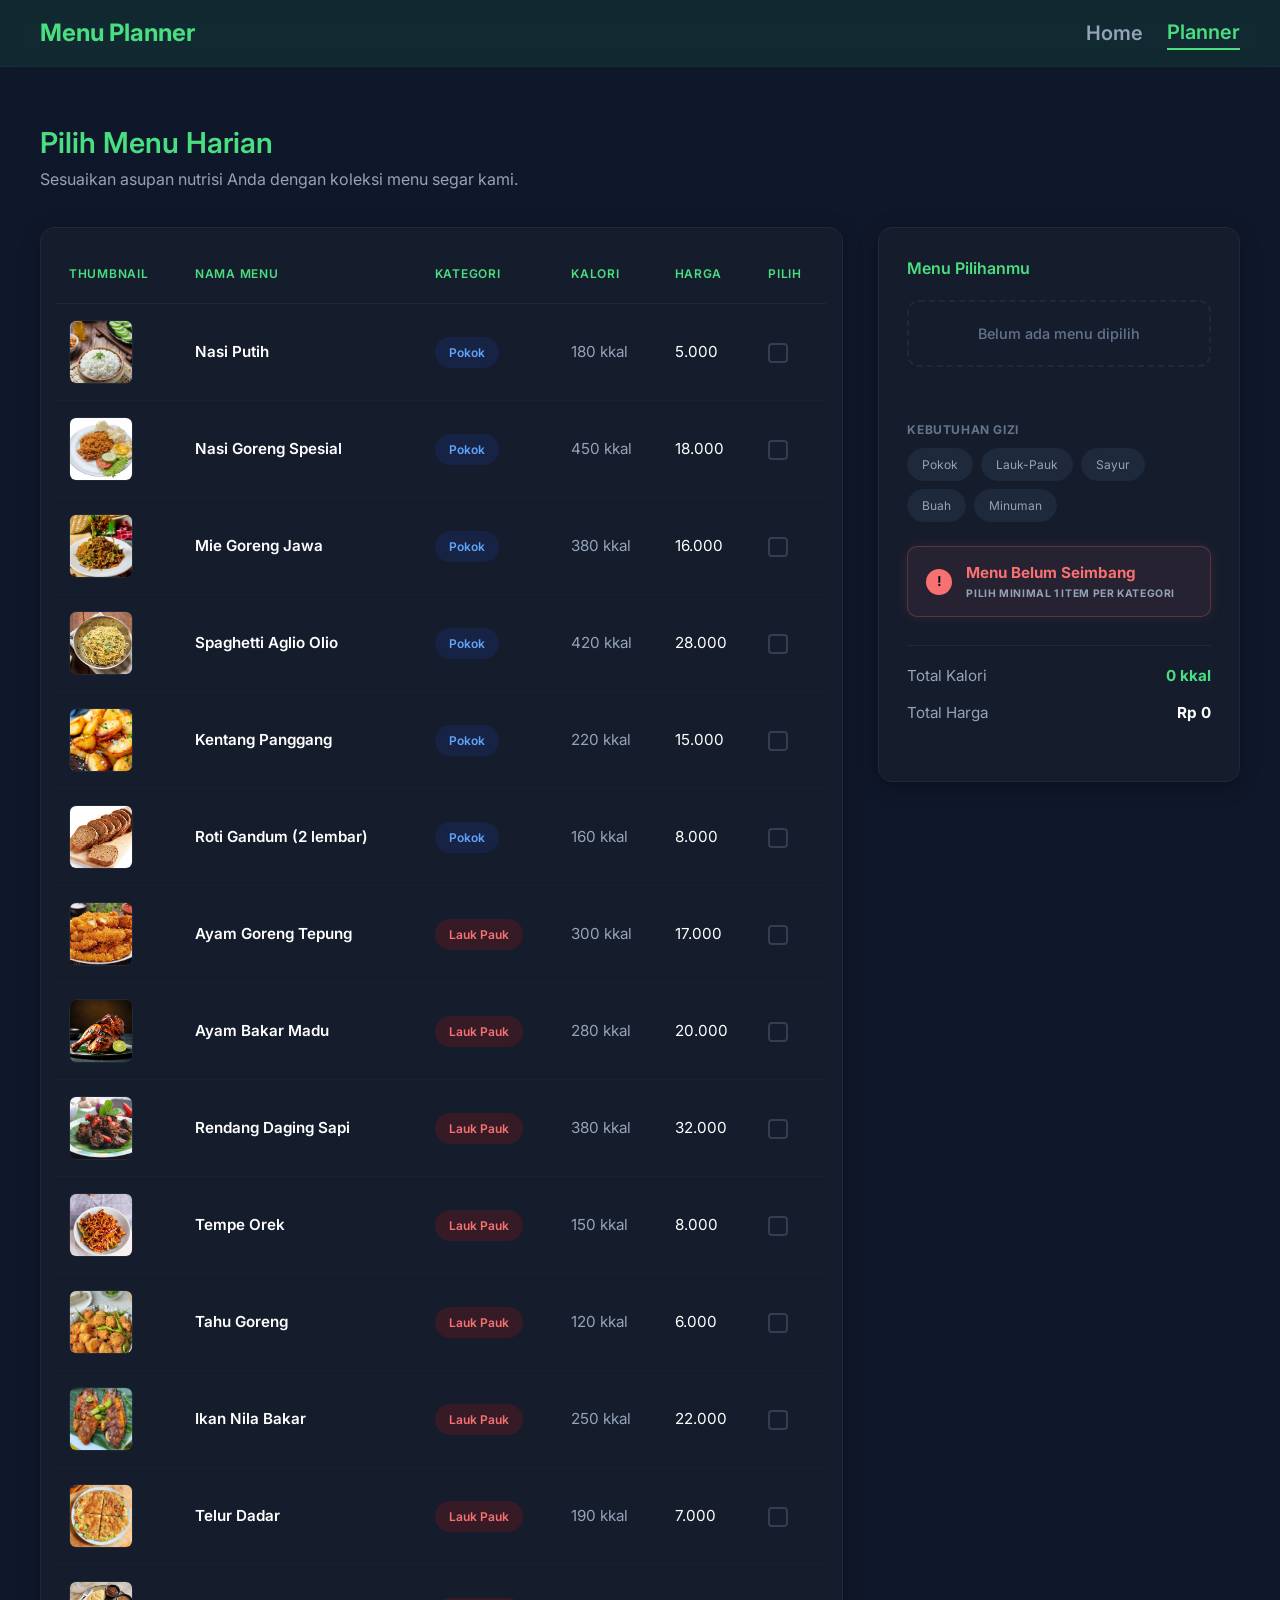
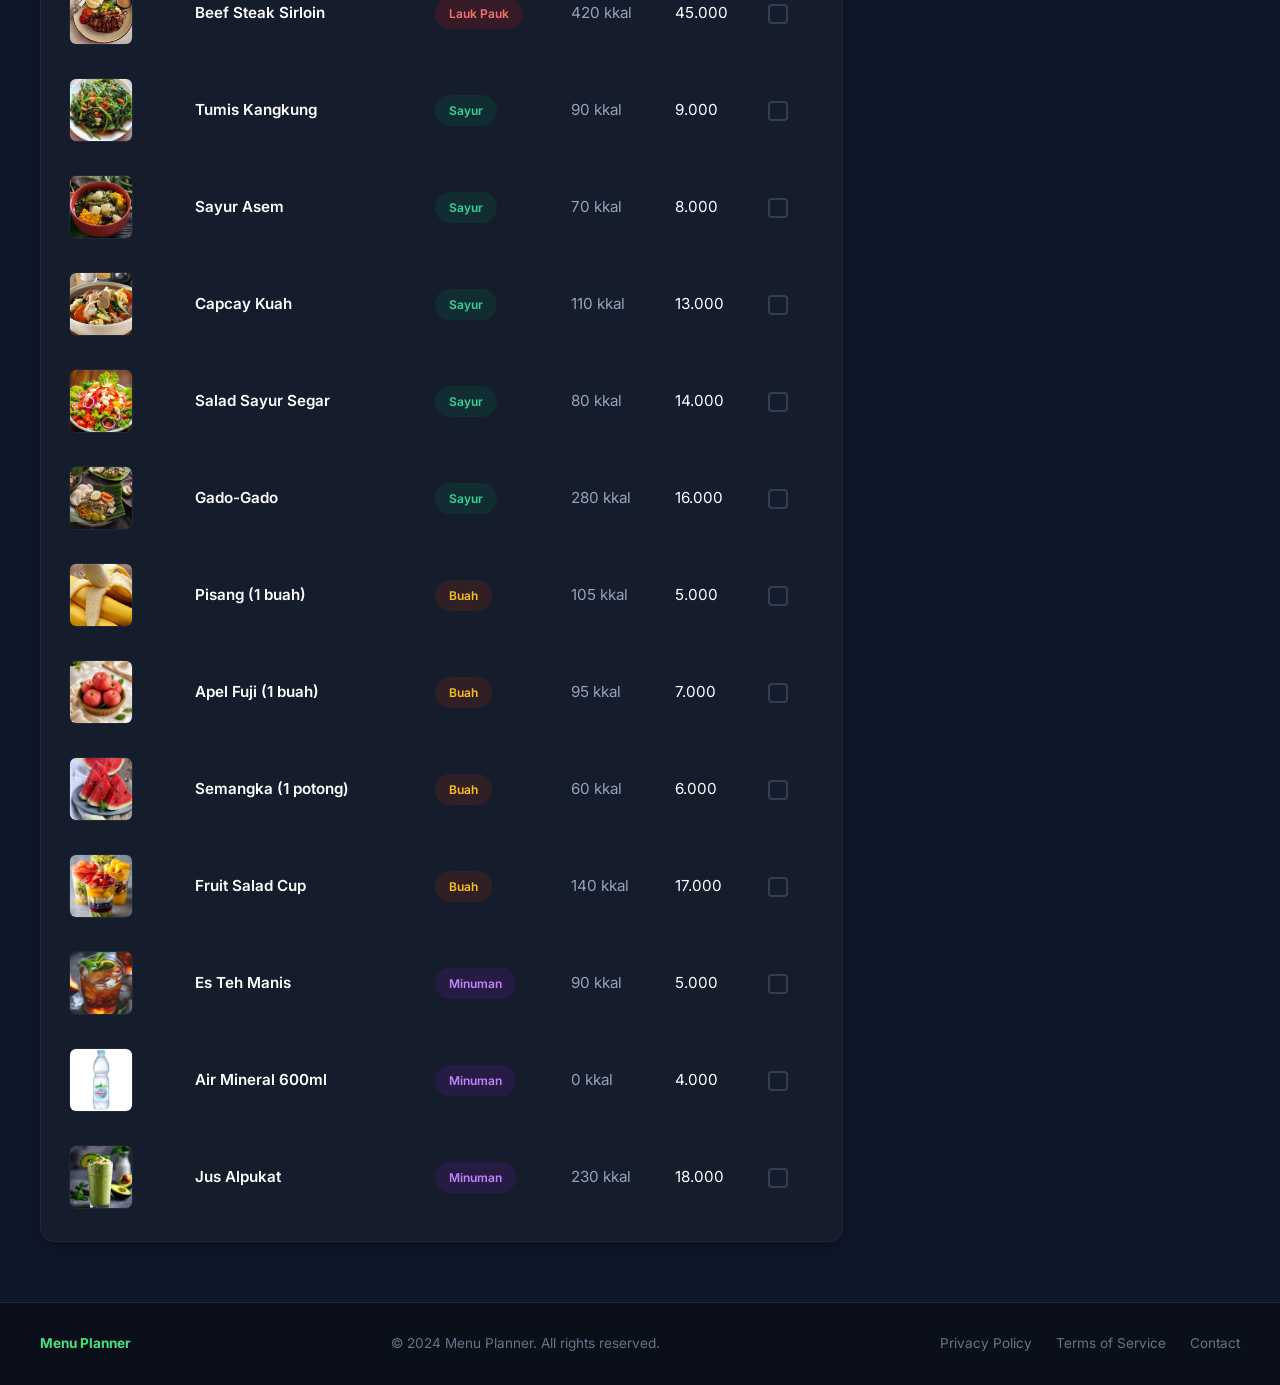
<file: planner.html>
<!doctype html>
<html lang="id">
  <head>
    <meta charset="UTF-8" />
    <meta name="viewport" content="width=device-width, initial-scale=1.0" />
    <link rel="stylesheet" href="assets/css/style.css" />
    <link rel="stylesheet" href="assets/css/responsive.css" />
    <title>Planner - Menu Harian</title>
  </head>
  <body>
    <header class="navbar-container">
      <div class="navbar">
        <h2>Menu Planner</h2>
        <nav>
          <a href="index.html">Home</a>
          <a href="planner.html" class="active">Planner</a>
        </nav>
      </div>
    </header>
    <div class="container">
      <header class="header">
        <h1 class="title">Pilih Menu Harian</h1>
        <p class="subtitle">
          Sesuaikan asupan nutrisi Anda dengan koleksi menu segar kami.
        </p>
      </header>

      <main class="main-wrapper">
        <section class="menu-section">
          <table class="menu-table">
            <thead>
              <tr>
                <th>THUMBNAIL</th>
                <th>NAMA MENU</th>
                <th>KATEGORI</th>
                <th>KALORI</th>
                <th>HARGA</th>
                <th>PILIH</th>
              </tr>
            </thead>
            <tbody></tbody>
          </table>
        </section>

        <aside class="sidebar">
          <h3 class="sidebar-title">Menu Pilihanmu</h3>

          <div class="selected-grid"></div>

          <div class="selected-grid"></div>

          <div class="gizi-section">
            <h4 class="section-subtitle">KEBUTUHAN GIZI</h4>
            <div class="gizi-badges">
              <span class="gizi-tag" data-category="Pokok">Pokok</span>
              <span class="gizi-tag" data-category="Lauk-Pauk">Lauk-Pauk</span>
              <span class="gizi-tag" data-category="Sayur">Sayur</span>
              <span class="gizi-tag" data-category="Buah">Buah</span>
              <span class="gizi-tag" data-category="Minuman">Minuman</span>
            </div>
          </div>

          <div class="alert-box">
            <div class="alert-icon">✓</div>
            <div>
              <div class="alert-title">Menu Seimbang!</div>
              <div class="alert-sub">NUTRISI TERPENUHI</div>
            </div>
          </div>

          <div class="summary-total">
            <div class="total-row">
              <span>Total Kalori</span>
              <span class="total-val green-text">0 kkal</span>
            </div>
            <div class="total-row">
              <span>Total Harga</span>
              <span class="total-val">Rp 0</span>
            </div>
          </div>
        </aside>
      </main>
    </div>

    <footer class="footer">
      <div class="footer-container">
        <div class="footer-logo">Menu Planner</div>
        <div class="footer-copy">© 2024 Menu Planner. All rights reserved.</div>
        <div class="footer-links">
          <a href="#">Privacy Policy</a>
          <a href="#">Terms of Service</a>
          <a href="#">Contact</a>
        </div>
      </div>
    </footer>

    <script src="assets/js/menu-data.js"></script>
    <script src="assets/js/planner.js"></script>
  </body>
</html>
</file>
<file: assets/css/style.css>
@import url("https://fonts.googleapis.com/css2?family=Inter:ital,opsz,wght@0,14..32,100..900;1,14..32,100..900&family=JetBrains+Mono:ital,wght@0,100..800;1,100..800&display=swap");

:root {
    /* ========================
     BACKGROUND & CANVAS
     ======================== */
    --color-bg: #0f172a;
    --color-canvas: #0b0f19;

    /* ========================
     SLATE SURFACES
     ======================== */
    --color-surface-1: #151c2c;
    --color-surface-2: #1e293b;

    /* ========================
     FOREST SURFACES (Slate Palette)
     ======================== */
    --color-surface: #151c2c;
    --color-surface-dim: #151c2c;
    --color-surface-bright: #1e293b;
    --color-surface-lowest: #0f172a;
    --color-surface-low: #151c2c;
    --color-surface-container: #1e293b;
    --color-surface-high: #334155;
    --color-surface-highest: #475569;
    --color-surface-variant: #1e293b;

    /* ========================
     TEXT
     ======================== */
    --color-ink: #ffffff;
    --color-ink-muted: #94a3b8;
    --color-text: #ffffff;
    --color-text-muted: #94a3b8;
    --color-text-subtle: #64748b;
    --color-text-inverse: #0b0f19;
    --color-on-surface: #ffffff;
    --color-on-surface-variant: #94a3b8;
    --color-on-background: #ffffff;

    /* ========================
     PRIMARY (Hijau Neon)
     ======================== */
    --color-primary-fixed: #2ecc71;
    --color-primary-fixed-dim: #4ade80;
    --color-primary: #2ecc71;
    --color-primary-container: rgba(46, 204, 113, 0.1);
    --color-primary-inverse: #0b0f19;
    --color-primary-on: #0b0f19;
    --color-primary-container-on: #4ade80;
    --color-primary-fixed-on: #0b0f19;
    --color-primary-fixed-variant-on: #27ae60;
    --color-surface-tint: #4ade80;

    /* ========================
     SECONDARY
     ======================== */
    --color-secondary-fixed: #ffdbca;
    --color-secondary-fixed-dim: #ffb690;
    --color-secondary: #f97316;
    --color-secondary-container: #ec6a06;

    /* ========================
     OUTLINE & BORDER
     ======================== */
    --color-border: #1e293b;
    --color-outline: #475569;
    --color-outline-variant: #1e293b;

    /* ========================
     NUTRITION CATEGORIES
     ======================== */
    --color-carb: #60a5fa;
    --color-protein: #f87171;
    --color-vegetable: #34d399;
    --color-fruit: #fbbf24;
    --color-drink: #c084fc;

    /* ========================
     EFFECTS & SHADOWS
     ======================== */
    --color-overlay: rgba(0, 0, 0, 0.45);
    --color-glow-primary: rgba(46, 204, 113, 0.15);
    --shadow-soft: 0 4px 20px rgba(0, 0, 0, 0.3);
}

/* ==========================================================================
   RESET & BASE STYLES
   ========================================================================== */
*,
*::before,
*::after {
    box-sizing: border-box;
    margin: 0;
    padding: 0;
}

html {
    font-size: 16px;
    scroll-behavior: smooth;
    overscroll-behavior: none;
    background-color: var(--color-bg);
}

body {
    font-family: "Inter", "JetBrains Mono", sans-serif;
    font-weight: 400;
    font-style: normal;
    line-height: 1.6;
    color: var(--color-text);
    background-color: var(--color-bg);
    min-height: 100vh;
    display: flex;
    flex-direction: column;
    align-items: center;
    overscroll-behavior-y: none;
}

h1, h2, h3, h4, h5, h6 {
    line-height: 1.1;
}

a {
    text-decoration: none;
}

/* ==========================================================================
   NAVIGATION BAR
   ========================================================================== */
.navbar-container {
    width: 100%;
    position: sticky;
    padding: 16px 40px;
    background-color: var(--color-primary-container);
    top: 0;
    z-index: 100;
    backdrop-filter: blur(10px);
    border-bottom: 1px solid var(--color-outline-variant);
}

.navbar {
    display: flex;
    justify-content: space-between;
    align-items: center;
}

.navbar h2 {
    color: var(--color-primary-container-on);
    font-weight: 700;
}

.navbar nav {
    display: flex;
    justify-content: center;
    align-items: center;
    gap: 24px;
}

.navbar a {
    font-size: 20px;
    color: var(--color-text-muted);
    font-weight: 600;
    transition: color 0.5s ease-out;
}

.navbar a:hover {
    color: var(--color-primary-fixed);
}

.navbar a.active {
    color: var(--color-primary-container-on);
    border-bottom: 2px solid var(--color-primary-container-on);
}

/* ==========================================================================
   HERO SECTION
   ========================================================================== */
.hero-section {
    width: 100%;
    padding: 88px 40px;
    display: flex;
    flex-direction: row;
    justify-content: center;
    align-items: center;
    gap: 32px;
}

.hero-content {
    display: flex;
    flex-direction: column;
    justify-content: center;
    align-items: start;
    gap: 24px;
}

.shiny-text {
    padding: 4px 16px;
    font-size: 16px;
    font-weight: 500;
    background-color: rgb(from var(--color-primary) r g b / 0.3);
    color: var(--color-primary-container-on);
    border: 2px solid rgb(from var(--color-primary) r g b / 0.2);
    border-radius: 100px;
}

.hero-title {
    font-size: 48px;
    font-weight: 700;
}

.hero-title span {
    display: block;
    color: var(--color-primary-container-on);
}

.hero-content p {
    font-size: 18px;
    color: var(--color-ink-muted);
}

.wrap-buttons {
    display: flex;
    flex-direction: row;
    justify-content: start;
    align-items: center;
    gap: 16px;
    text-align: center;
}

.btn {
    font-size: 20px;
    font-weight: 600;
    padding: 16px 24px;
    transition: all 0.3s ease;
    border-radius: 20px;
}

.btn:active {
    transform: scale(0.9);
}

.primary {
    color: var(--color-primary-fixed-on);
    background-color: var(--color-primary);
}

.primary:hover {
    background-color: var(--color-primary-fixed-variant-on);
}

.outline {
    background-color: transparent;
    border: 1px solid var(--color-text-subtle);
    color: var(--color-text);
}

.hero-image {
    display: flex;
    justify-content: center;
    align-items: center;
    position: relative;
}

.hero-image > img {
    height: 576px;
    width: 576px;
    object-fit: cover;
}

.overlay-text {
    padding: 16px;
    background-color: var(--color-border);
    position: absolute;
    display: flex;
    flex-direction: row;
    justify-content: center;
    align-items: center;
    gap: 8px;
    border: 1px solid var(--color-text-subtle);
    border-radius: 20px;
}

.overlay-text img {
    padding: 12px;
    border-radius: 100%;
}

.overlay-text img.primary {
    background-color: var(--color-primary);
}

.overlay-text img.secondary {
    background-color: var(--color-secondary);
}

.overlay-text .text-wrapper {
    display: flex;
    flex-direction: column;
    justify-content: center;
    align-items: start;
    gap: 4px;
    font-weight: 600;
}

.overlay-text .text-wrapper h4 {
    font-size: 12px;
    color: var(--color-text-muted);
}

.overlay-text .text-wrapper h3 {
    font-size: 20px;
}

.overlay-text.top { top: 0; }
.overlay-text.right { right: 0; }
.overlay-text.left { left: 0; }
.overlay-text.bottom { bottom: 0; }

/* ==========================================================================
   FEATURE SECTION
   ========================================================================== */
.feature-section {
    background-color: var(--color-canvas);
    padding: 64px 40px;
    display: flex;
    flex-direction: column;
    align-items: center;
    justify-content: center;
    gap: 48px;
}

.text-wrapper {
    text-align: center;
    display: flex;
    flex-direction: column;
    gap: 8px;
}

.text-wrapper h5 {
    font-weight: 600;
    font-size: 24px;
}

.text-wrapper p {
    color: var(--color-text-muted);
}

.feature-card-wrapper {
    display: flex;
    flex-direction: row;
    justify-content: center;
    align-items: center;
    gap: 32px;
    width: 100%;
}

.feature-card-wrapper .feature-card {
    display: flex;
    flex-direction: column;
    padding: 24px;
    background-color: var(--color-surface);
    gap: 8px;
    border-radius: 20px;
}

.feature-card-wrapper .feature-card img {
    background-color: rgb(from var(--color-surface-highest) r g b / 0.3);
    padding: 16px;
    width: 56px;
    height: 56px;
    border-radius: 12px;
}

.feature-card-wrapper .feature-card h5 {
    font-size: 20px;
    font-weight: 600;
    padding-top: 4px;
}

.feature-card-wrapper .feature-card p {
    color: var(--color-text-muted);
}

/* ==========================================================================
   MENU FAVORIT SECTION
   ========================================================================== */
.menu-favorite-section {
    display: flex;
    flex-direction: column;
    justify-content: center;
    align-items: center;
    gap: 48px;
    padding: 64px 40px;
}

.menu-favorite-section header {
    width: 100%;
    display: flex;
    flex-direction: row;
    justify-content: space-between;
    align-items: end;
}

.menu-favorite-section header a {
    color: var(--color-primary);
}

.menu-card-wrapper {
    width: 100%;
    display: grid;
    grid-template-columns: repeat(4, 1fr);
    gap: 24px;
}

.menu-card {
    width: 100%;
    display: flex;
    flex-direction: column;
    justify-content: start;
    align-items: center;
    background-color: var(--color-surface-container);
    border: 2px solid rgb(from var(--color-surface-highest) r g b / 0.3);
    border-radius: 20px;
    position: relative;
}

.menu-card .label {
    position: absolute;
    font-size: 12px;
    font-weight: 600;
    padding: 4px 12px;
    background-color: rgb(from #000 r g b / 0.4);
    color: var(--color-text);
    border-radius: 100px;
    top: 16px;
    right: 16px;
}

.menu-card > img {
    width: 100%;
    height: 224px;
    object-fit: cover;
    border-top-left-radius: 20px;
    border-top-right-radius: 20px;
}

.menu-content {
    width: 100%;
    padding: 24px;
    display: flex;
    flex-direction: column;
    justify-content: center;
    align-items: start;
    gap: 16px;
}

.menu-content h3 {
    font-size: 20px;
    font-weight: 600;
}

.menu-info {
    width: 100%;
    display: flex;
    flex-direction: row;
    justify-content: space-between;
    align-items: center;
}

.menu-info h6 {
    display: flex;
    justify-content: start;
    align-items: center;
    gap: 4px;
    font-size: 16px;
    font-weight: 500;
    color: var(--color-text-muted);
}

.menu-info h4 {
    font-weight: 700;
    color: var(--color-primary);
}

/* ==========================================================================
   LAYOUT CONTAINERS & HEADER
   ========================================================================== */
.container {
    width: 100%;
    max-width: 1440px;
    padding: 60px 40px;
    flex: 1 0 auto;
    flex-direction: column;
    justify-content: center;
}

.header {
    margin-bottom: 35px;
}

.title {
    font-size: 1.8rem;
    font-weight: 600;
    color: var(--color-primary-fixed-dim);
    margin-bottom: 8px;
}

.subtitle {
    font-size: 1rem;
    color: var(--color-text-muted);
}

.main-wrapper {
    display: grid;
    grid-template-columns: 2fr 0.9fr;
    gap: 35px;
    align-items: start;
}

/* ==========================================================================
   LEFT COLUMN - MENU TABLE
   ========================================================================== */
.menu-section {
    background-color: var(--color-surface-low);
    border-radius: 14px;
    padding: 16px;
    border: 1px solid var(--color-outline-variant);
    box-shadow: var(--shadow-soft);
    width: 100%;
    overflow-x: auto;
    -webkit-overflow-scrolling: touch;
}

.menu-table {
    width: 100%;
    border-collapse: collapse;
    text-align: left;
    min-width: 650px;
}

.menu-table th {
    font-size: 0.75rem;
    letter-spacing: 0.06em;
    color: var(--color-primary-fixed-dim);
    padding: 20px 12px;
    font-weight: 600;
    border-bottom: 1px solid var(--color-outline-variant);
}

.menu-table td {
    padding: 16px 12px;
    font-size: 0.95rem;
    border-bottom: 1px solid rgba(30, 41, 59, 0.4);
    vertical-align: middle;
}

.menu-table tr:last-child td {
    border-bottom: none;
}

.thumb-placeholder {
    width: 64px;
    height: 64px;
    background: var(--color-surface-lowest);
    border-radius: 8px;
    display: flex;
    align-items: center;
    justify-content: center;
    border: 1px solid var(--color-outline-variant);
}

.thumb-placeholder .emoji {
    font-size: 1.4rem;
}

.menu-name {
    font-weight: 600;
    color: var(--color-ink);
}

.text-muted {
    color: var(--color-text-muted);
}

/* Kategori */
.badge {
    padding: 6px 14px;
    border-radius: 20px;
    font-size: 0.75rem;
    font-weight: 600;
    display: inline-block;
}

.badge-pokok { background: rgba(29, 78, 216, 0.15); color: var(--color-carb); }
.badge-laukpauk { background: rgba(153, 27, 27, 0.25); color: var(--color-protein); }
.badge-sayur { background: rgba(6, 95, 70, 0.25); color: var(--color-vegetable); }
.badge-buah { background: rgba(154, 52, 18, 0.2); color: var(--color-fruit); }
.badge-minuman { background: rgba(88, 28, 135, 0.25); color: var(--color-drink); }

/* ==========================================================================
   CHECKBOX COMPONENT
   ========================================================================== */
.custom-checkbox {
    appearance: none;
    -webkit-appearance: none;
    width: 20px;
    height: 20px;
    border: 2px solid var(--color-text-subtle);
    border-radius: 4px;
    background-color: transparent;
    cursor: pointer;
    display: inline-flex;
    align-items: center;
    justify-content: center;
    vertical-align: middle;
    position: relative;
    transition: all 0.2s ease;
    opacity: 0.4;
}

.custom-checkbox:hover {
    opacity: 0.8;
    border-color: var(--color-primary-fixed-dim);
}

.custom-checkbox:checked {
    background-color: var(--color-primary-fixed-dim);
    border-color: var(--color-primary-fixed-dim);
    opacity: 1;
}

.custom-checkbox:checked::before {
    content: "";
    position: absolute;
    width: 5px;
    height: 10px;
    border-right: 2px solid var(--color-primary-on);
    border-bottom: 2px solid var(--color-primary-on);
    transform: rotate(45deg);
    top: 2px;
}

/* ==========================================================================
   EMPTY STATE COMPONENT
   ========================================================================== */
.custom-checkbox {
  appearance: none;
  -webkit-appearance: none;
  width: 20px;
  height: 20px;
  border: 2px solid var(--color-text-subtle);
  border-radius: 4px;
  background-color: transparent;
  cursor: pointer;

  display: inline-flex;
  align-items: center;
  justify-content: center;

  vertical-align: middle;

  position: relative;
  transition: all 0.2s ease;
  opacity: 0.4;
}

.custom-checkbox:hover {
  opacity: 0.8;
  border-color: var(--color-primary-fixed-dim);
}

.custom-checkbox:checked {
  background-color: var(--color-primary-fixed-dim);
  border-color: var(--color-primary-fixed-dim);
  opacity: 1;
}

.custom-checkbox:checked::before {
  content: "";
  position: absolute;
  width: 5px;
  height: 10px;
  border-right: 2px solid var(--color-primary-on);
  border-bottom: 2px solid var(--color-primary-on);
  transform: rotate(45deg);
  top: 2px;
}

.empty-state-msg {
    grid-column: span 2;
    text-align: center;
    color: var(--color-text-subtle);
    padding: 32px 16px;
    font-size: 0.9rem;
    font-weight: 500;
    border: 2px dashed var(--color-border);
    border-radius: 12px;
    background-color: rgba(30, 41, 59, 0.15);
    display: flex;
    flex-direction: column;
    align-items: center;
    justify-content: center;
    gap: 8px;
}

/* ==========================================================================
   RIGHT COLUMN - SIDEBAR SUMMARY
   ========================================================================== */
.sidebar {
    background-color: var(--color-surface-low);
    border-radius: 14px;
    padding: 32px 28px;
    border: 1px solid var(--color-outline-variant);
    box-shadow: var(--shadow-soft);
}

.sidebar-title {
    font-size: 1rem;
    color: var(--color-primary-fixed-dim);
    margin-bottom: 22px;
    font-weight: 600;
}

.selected-grid {
    display: grid;
    grid-template-columns: repeat(2, 1fr);
    gap: 14px;
    margin-bottom: 28px;
}

.grid-box {
    background-color: var(--color-surface-container);
    border-radius: 10px;
    aspect-ratio: 1.25 / 1;
}

.gizi-section {
    margin-bottom: 24px;
}

.section-subtitle {
    font-size: 0.75rem;
    letter-spacing: 0.05em;
    color: var(--color-text-subtle);
    margin-bottom: 12px;
    font-weight: 700;
}

.gizi-badges {
    display: flex;
    flex-wrap: wrap;
    gap: 8px;
}

.gizi-tag {
    font-size: 0.75rem;
    padding: 6px 14px;
    border-radius: 20px;
    background: var(--color-surface-container);
    color: var(--color-text-muted);
    border: 1px solid var(--color-border);
    display: flex;
    align-items: center;
    transition: all 0.2s ease;
}

.gizi-tag.checked {
    background: rgba(46, 204, 113, 0.1);
    border-color: rgba(46, 204, 113, 0.3);
    color: var(--color-primary-fixed-dim);
}

.gizi-tag.checked::before {
    content: "✓";
    margin-right: 6px;
    color: var(--color-primary-fixed-dim);
    font-weight: bold;
}

.alert-box {
    background: var(--color-primary-container);
    border: 1px solid rgba(46, 204, 113, 0.25);
    padding: 14px 18px;
    border-radius: 10px;
    display: flex;
    align-items: center;
    gap: 14px;
    margin-bottom: 28px;
    box-shadow: 0 0 15px var(--color-glow-primary);
}

.alert-icon {
    background: var(--color-primary);
    color: var(--color-primary-on);
    width: 26px;
    height: 26px;
    border-radius: 50%;
    display: flex;
    align-items: center;
    justify-content: center;
    font-weight: bold;
    font-size: 0.85rem;
}

.alert-title {
    font-size: 0.95rem;
    font-weight: 700;
    color: var(--color-primary-fixed-dim);
}

.alert-sub {
    font-size: 0.65rem;
    color: var(--color-text-muted);
    letter-spacing: 0.06em;
    font-weight: bold;
}

.alert-box.unresolved {
    background: rgba(248, 113, 113, 0.08);
    border: 1px solid rgba(248, 113, 113, 0.25);
    box-shadow: 0 0 15px rgba(248, 113, 113, 0.1);
}

.alert-box.unresolved .alert-icon {
    background: var(--color-protein);
    color: #0b0f19;
}

.alert-box.unresolved .alert-title {
    color: var(--color-protein);
}

.summary-total {
    border-top: 1px solid var(--color-outline-variant);
    padding-top: 18px;
    margin-bottom: 24px;
}

.total-row {
    display: flex;
    justify-content: space-between;
    margin-bottom: 12px;
    font-size: 0.95rem;
    color: var(--color-text-muted);
}

.total-val {
    color: var(--color-ink);
    font-weight: 700;
}

.green-text {
    color: var(--color-primary-fixed-dim);
}

.btn-submit {
    width: 100%;
    background-color: var(--color-primary-fixed-dim);
    color: var(--color-primary-fixed-on);
    border: none;
    padding: 16px;
    border-radius: 10px;
    font-weight: 700;
    font-size: 1rem;
    cursor: pointer;
    box-shadow: 0 4px 14px rgba(46, 204, 113, 0.3);
    transition: all 0.2s ease;
}

.btn-submit:hover {
    background-color: var(--color-primary-fixed);
    transform: translateY(-1px);
}

/* ==========================================================================
   FOOTER STYLES
   ========================================================================== */
.footer {
    width: 100%;
    background-color: var(--color-canvas);
    border-top: 1px solid var(--color-outline-variant);
    display: flex;
    justify-content: center;
}

.footer-container {
    width: 100%;
    max-width: 1440px;
    padding: 30px 40px;
    display: flex;
    justify-content: space-between;
    align-items: center;
    font-size: 0.85rem;
    color: var(--color-text-subtle);
    flex-wrap: wrap;
    gap: 15px;
}

.footer-logo {
    color: var(--color-primary-fixed-dim);
    font-weight: 700;
}

.footer-links a {
    color: var(--color-text-subtle);
    margin-left: 20px;
    transition: color 0.2s ease;
}

.footer-links a:hover {
    color: var(--color-text);
}


/* ================= SECTION STATISTIK ================= */
.stats {
  display: flex;
  justify-content: space-around;
  width: 100%;
  background-color: var(--color-canvas);
  padding: 64px 40px;
  border: 1px solid var(--color-surface-bright);
  text-align: center;
}

.stat-item h2 {
  font-size: 2.5rem;
  font-weight: 700;
  margin-bottom: 5px;
}

.stat-item h2.primary{
    color: var(--color-primary);
    background-color: transparent;
}

.stat-item h2.secondary{
    color: var(--color-secondary);
    background-color: transparent;
}

.stat-item h4 {
  font-size: 1.1rem;
  font-weight: 600;
  margin-bottom: 5px;
}

.stat-item p {
  font-size: 0.9rem;
  color: var(--color-text-muted);
}

/* ================= SECTION TESTIMONI ================= */
.testimonial-section {
  width: 100%;
  text-align: center;
  display: flex;
  flex-direction: column;
  gap: 48px;
  padding: 64px 40px;
}

.testimonial-container {
  display: flex;
  gap: 24px;
  justify-content: center;
  align-items: stretch;
}

.testimonial-card {
  background-color: var(--color-surface-2);
  border: 1px solid var(--color-surface-highest);
  border-radius: 16px;
  padding: 30px 24px;
  flex: 1;
  text-align: left;
  display: flex;
  flex-direction: column;
  justify-content: space-between;
  position: relative;
  min-height: 240px;
}

.testimonial-card.active {
  border: 1px solid var(--color-primary);
  box-shadow: 0 10px 25px -5px rgb(from var(--color-primary) r g b/0.2);
}

.testimonial-card .badge {
  position: absolute;
  top: -12px;
  left: 50%;
  transform: translateX(-50%);
  background-color: var(--color-primary);
  color: var(--color-bg);
  font-size: 0.65rem;
  font-weight: 800;
  padding: 4px 12px;
  border-radius: 9999px;
  letter-spacing: 0.05em;
}

.testimonial-card .stars {
  color: var(--color-secondary);
  font-size: 1.1rem;
  margin-bottom: 15px;
}

.testimonial-card p {
  font-size: 0.9rem;
  color: var(--color-text);
  line-height: 1.6;
  margin-bottom: 25px;
}

.profile {
  display: flex;
  align-items: center;
  gap: 12px;
  margin-top: auto;
}

.profile img {
  width: 40px;
  height: 40px;
  border-radius: 50%;
  object-fit: cover;
}

.profile h4 {
  font-size: 0.9rem;
  font-weight: 700;
}

.profile span {
  font-size: 0.75rem;
  color: var(--color-text-muted);
  display: block;
  margin-top: 2px;
}

.cta {
  width: 100%;
  max-width: 1000px;
  background: linear-gradient(135deg, var(--color-primary-fixed) 0%, var(--color-primary) 50%, var(--color-primary-fixed-variant-on) 100%);
  padding: 50px 40px;
  margin: 64px auto;
  border-radius: 24px;
  text-align: center;
  position: relative;
  overflow: hidden;
  box-shadow: 0 20px 40px -15px rgb(from var(--color-primary) r g b / 0.3);
}

.cta::before {
  content: "";
  position: absolute;
  bottom: -50px;
  left: -50px;
  width: 180px;
  height: 180px;
  background-color: rgb(from var(--color-bg) r g b / 0.7);
  border-radius: 50%;
  filter: blur(30px);
  pointer-events: none;
}

.cta::after {
  content: "";
  position: absolute;
  top: -50px;
  right: -50px;
  width: 180px;
  height: 180px;
  background-color: rgb(from var(--color-text) r g b / 0.5);
  border-radius: 50%;
  filter: blur(30px);
  pointer-events: none;
}

.cta h2 {
  color: var(--color-bg);
  font-size: 2.2rem;
  font-weight: 700;
  margin-bottom: 12px;
}

.cta p {
  color: var(--color-surface);
  font-size: 1rem;
  max-width: 600px;
  margin: 0 auto 30px auto;
  font-weight: 500;
  line-height: 1.5;
}

.cta button {
  background-color: var(--color-surface);
  color: var(--color-text);
  border: none;
  padding: 14px 28px;
  font-size: 0.9rem;
  font-weight: 600;
  border-radius: 12px;
  cursor: pointer;
  transition: all 0.3s ease;
  box-shadow: 0 10px 20px rgb(from var(--color-bg) r g b / 0.2);
}

.cta button:hover {
  background-color: #111c3a;
  transform: translateY(-2px);
}
</file>
<file: assets/css/responsive.css>
/* ==========================================================================
   RESPONSIVE STYLES & MOBILE OPTIMIZATION
   ========================================================================== */

/* ==========================================================================
   BREAKPOINT: LAPTOP / MONITOR KECIL (max-width: 1150px)
   ========================================================================== */
@media (max-width: 1150px) {
    /* Main Layout Grid Setup */
    .main-wrapper {
        grid-template-columns: 1.5fr 1fr;
    }

    /* Hero Branding Context */
    .hero-section {
        gap: 24px;
    }

    .hero-title {
        font-size: 40px;
    }

    .btn {
        font-size: 16px;
    }

    /* Hero Showcase Image */
    .hero-image > img {
        width: 460px;
        height: 460px;
    }

    /* Cards Content */
    .menu-content {
        padding: 20px;
    }
}

/* ==========================================================================
   BREAKPOINT: TABLET VIEWPORT (max-width: 950px)
   ========================================================================== */
@media (max-width: 950px) {
    /* Navigation Bar Adaptive */
    .navbar-container {
        padding: 16px 20px;
    }

    .navbar h2 {
        font-size: 20px;
    }

    .navbar a {
        font-size: 16px;
    }

    /* Layout Stack Vertikal */
    .main-wrapper {
        grid-template-columns: 1fr;
        gap: 30px;
    }

    .container {
        padding: 30px 20px;
    }

    /* Hero Segment Alignment */
    .hero-section {
        flex-direction: column-reverse;
        text-align: center;
        padding: 48px 20px;
        gap: 40px;
    }

    .hero-content {
        align-items: center;
        max-width: 680px;
    }

    .hero-title {
        font-size: 36px;
    }

    .hero-content p {
        font-size: 16px;
    }

    .wrap-buttons {
        justify-content: center;
        flex-wrap: wrap;
    }

    .hero-image > img {
        width: 380px;
        height: 380px;
    }

    /* Features Grid Items */
    .feature-section {
        padding: 48px 20px;
        gap: 32px;
    }

    .feature-card-wrapper {
        flex-wrap: wrap;
        gap: 20px;
    }

    .feature-card {
        flex: 0 0 calc(50% - 10px);
        min-width: 280px;
    }

    /* Showcase Menu List */
    .menu-card-wrapper {
        grid-template-columns: repeat(2, 1fr);
        width: 100%;
    }

    /* Stats Section */
    .stats {
        padding: 48px 20px;
        gap: 24px;
    }

    /* Testimonial Section */
    .testimonial-section {
        padding: 48px 20px;
        gap: 32px;
    }

    .testimonial-container {
        flex-wrap: wrap;
    }

    .testimonial-card {
        flex: 0 0 calc(50% - 12px);
        min-width: 280px;
    }

    /* CTA Section */
    .cta {
        width: calc(100% - 40px);
        margin: 48px 20px;
        padding: 48px 32px;
    }
}

/* ==========================================================================
   BREAKPOINT: MOBILE SMARTPHONE (max-width: 600px)
   ========================================================================== */
@media (max-width: 600px) {
    /* Header & Navigation Mobile */
    .navbar-container {
        padding: 16px 20px;
    }

    .navbar h2 {
        display: none;
    }

    .navbar nav {
        width: 100%;
        justify-content: center;
    }

    /* Footer Mobile Structure */
    .footer-container {
        flex-direction: column;
        text-align: center;
        gap: 15px;
        padding: 24px 20px;
    }

    .footer-links a {
        margin: 0 10px;
    }

    /* Hero Section Mobile Compression */
    .hero-section {
        margin: 32px 0;
        gap: 32px;
    }

    .shiny-text {
        font-size: 14px;
    }

    .hero-title {
        font-size: 32px;
    }

    .wrap-buttons {
        width: 100%;
        flex-direction: column;
    }

    .btn {
        width: 100%;
        text-align: center;
        font-size: 16px;
        padding: 14px 20px;
    }

    .hero-image > img {
        width: 100%;
        max-width: 320px;
        height: auto;
    }

    /* Overlay Floating Elements */
    .overlay-text {
        padding: 10px;
        gap: 6px;
    }

    .overlay-text img {
        width: 40px;
        height: 40px;
        padding: 8px;
    }

    .overlay-text .text-wrapper h4 {
        font-size: 10px;
    }

    .overlay-text .text-wrapper h3 {
        font-size: 14px;
    }

    /* Features Component Mobile */
    .feature-section {
        padding: 40px 20px;
    }

    .feature-section .text-wrapper h3 {
        font-size: 28px;
    }

    .feature-section .text-wrapper p {
        font-size: 14px;
    }

    .feature-card-wrapper {
        flex-direction: column;
    }

    .feature-card-wrapper .feature-card {
        padding: 20px;
    }

    .feature-card-wrapper .feature-card img {
        width: 52px;
        height: 52px;
    }

    .feature-card-wrapper .feature-card h5 {
        font-size: 18px;
    }

    .feature-card-wrapper .feature-card p {
        font-size: 14px;
    }

    /* Showcase Menu Mobile Cards */
    .menu-favorite-section {
        padding: 40px 20px;
    }

    .menu-favorite-section header {
        flex-direction: column;
        align-items: start;
        gap: 16px;
    }

    .menu-card-wrapper {
        grid-template-columns: 1fr;
        width: 100%;
    }

    .menu-card > img {
        width: 100%;
        height: 220px;
        object-fit: cover;
    }

    /* Empty State Adaptive - Dipaksa Melebar Penuh 2 Kolom Grid agar Desain Selaras */
    .empty-state-msg {
        grid-column: span 2 !important;
        padding: 24px 12px;
    }

    /* Stats Section */
    .stats {
        flex-direction: column;
        align-items: center;
        padding: 40px 20px;
        gap: 32px;
    }

    /* Testimonial Section */
    .testimonial-section {
        padding: 40px 20px;
        gap: 24px;
    }

    .testimonial-container {
        flex-direction: column;
    }

    .testimonial-card {
        flex: none;
        width: 100%;
        min-width: unset;
    }

    /* CTA Section */
    .cta {
        width: 100%;
        margin: 40px 0;
        padding: 40px 24px;
        border-radius: 0;
        -webkit-border-radius: 0;
        -moz-border-radius: 0;
        -ms-border-radius: 0;
        -o-border-radius: 0;
    }

    .cta h2 {
        font-size: 1.8rem;
    }

    .cta p {
        font-size: 0.9rem;
    }

    .cta button {
        width: 100%;
        padding: 16px 24px;
    }

    /* ==========================================================================
       MODIFIKASI: STRUKTUR STRATEGI FLEX-URUTAN (DARI BAWAH KE ATAS)
       ========================================================================== */
    .main-wrapper {
        display: flex !important;       /* Mengubah Grid menjadi Flex kontainer vertikal */
        flex-direction: column !important;
        gap: 30px;
        width: 100%;
    }

    /* Ringkasan Pilihanmu (Sidebar) melompat naik ke posisi paling pertama */
    .sidebar {
        order: 1 !important;
        width: 100%;
    }

    /* Lembar Tabel Menu Utama (Menu Section) turun ke posisi kedua di bawahnya */
    .menu-section {
        order: 2 !important;
        padding: 8px;
    }

    /* Table Responsive Adjustments - Mobile */
    .menu-table {
        min-width: 100%; /* Memaksa tabel menyesuaikan lebar layar */
    }

    .menu-table th {
        padding: 8px 4px;
        font-size: 0.5rem;
        letter-spacing: 0;
    }

    .menu-table td {
        padding: 8px 4px;
        font-size: 0.75rem;
    }

    .thumb-placeholder {
        width: 36px;
        height: 36px;
    }

    .thumb-placeholder .emoji {
        font-size: 1rem;
    }

    .menu-name {
        font-size: 0.75rem;
    }

    .badge {
        padding: 4px 6px;
        font-size: 0.6rem;
        display: inline-block;
        white-space: nowrap;
        word-spacing: 0px;
        letter-spacing: -0.02em;
    }
}
</file>
